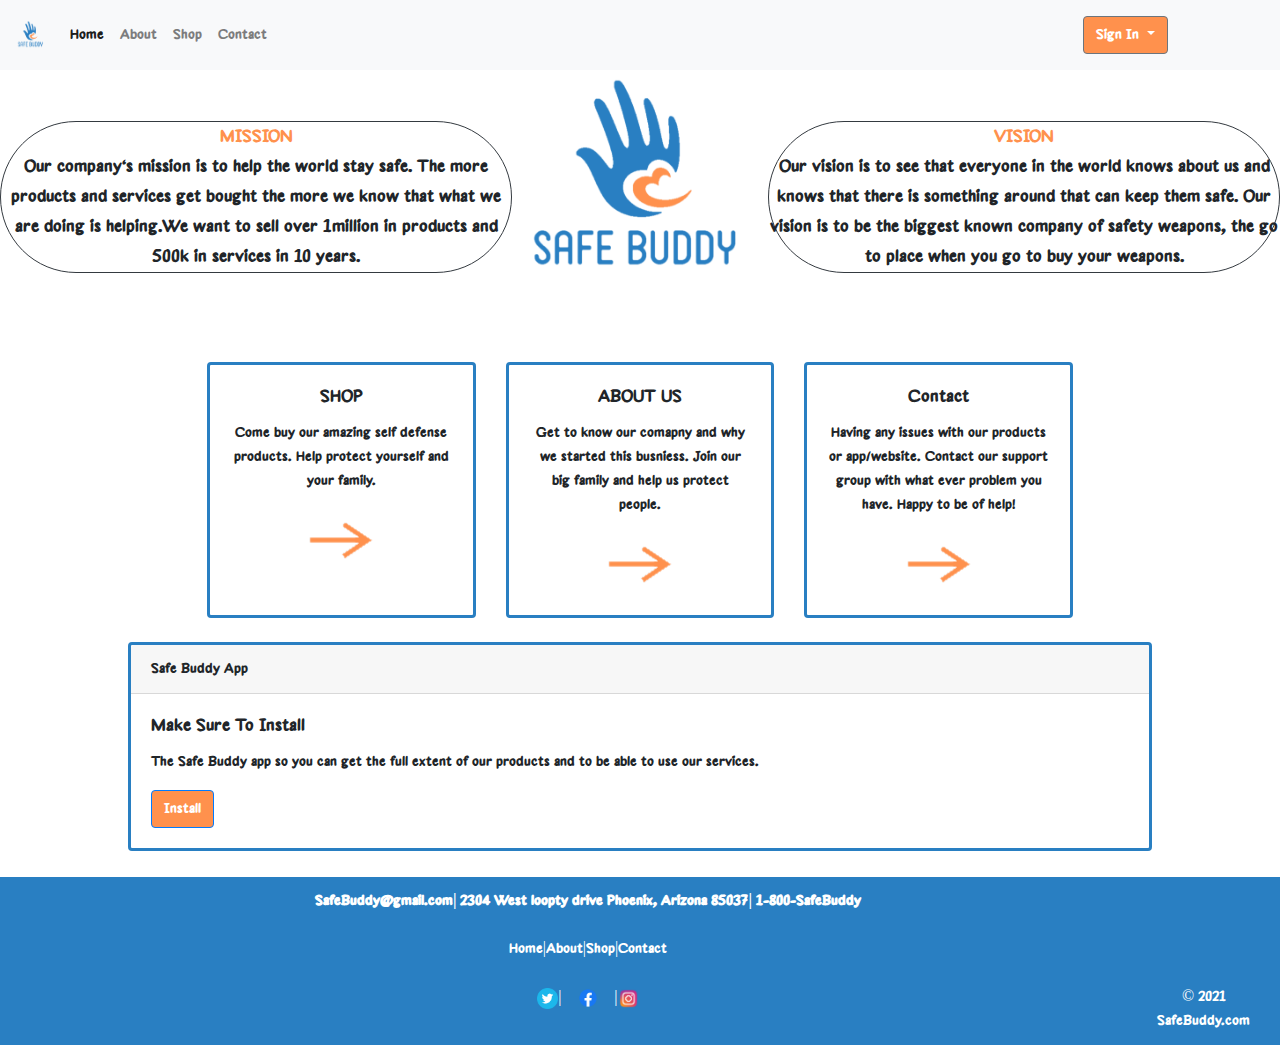
<file: index.html>
<!doctype html>
<html lang="en">
  <head>
    
    <meta charset="utf-8">
    <meta name="viewport" content="width=device-width, initial-scale=1, shrink-to-fit=no">
    <title>Safe Buddy- Home</title>
    <link rel="icon" type="images/png" href="images/SBLs.png" sizes="16x16 32x32">
    <link rel="stylesheet" href="https://stackpath.bootstrapcdn.com/bootstrap/4.5.2/css/bootstrap.min.css" integrity="sha384-JcKb8q3iqJ61gNV9KGb8thSsNjpSL0n8PARn9HuZOnIxN0hoP+VmmDGMN5t9UJ0Z" crossorigin="anonymous">
    <link rel="stylesheet" href="CSS/index.css">
  </head>
  <body>
    <!--NAVBAR-->
    <nav id="nav" class="navbar sticky-top navbar-expand-lg navbar-light bg-light">
      <a class="navbar-brand" href="#">
        <img src="images/1.png" width="30" height="30" alt="" loading="lazy">
      </a>
        <div class="collapse navbar-collapse" id="navbarText">
          <ul class="navbar-nav mr-auto">
            <li class="nav-item active">
              <a class="nav-link" href="index.html">Home <span class="sr-only">(current)</span></a>
            </li>
            <li class="nav-item">
              <a class="nav-link" href="about.html">About</a>
            </li>
            <li class="nav-item">
              <a class="nav-link" href="product.html">Shop</a>
            </li>
            <li class="nav-item">
              <a class="nav-link" href="contact.html">Contact</a>
            </li>
          </ul>
          <span class="navbar-text" style="margin-right:8%">
            <div class=" btn-group dropstart" >
              <button class="btn btn-secondary dropdown-toggle " type="button" id="dropdownMenu2" data-toggle="dropdown" aria-haspopup="true" aria-expanded="false">
                Sign In
              </button>
              <div class="dropdown-menu" style="margin-right:10%">
                <form class="px-4 py-3">
                  <div class="form-group">
                    <label for="exampleDropdownFormEmail1">Email address</label>
                    <input type="email" class="form-control" id="exampleDropdownFormEmail1" placeholder="email@example.com">
                  </div>
                  <div class="form-group">
                    <label for="exampleDropdownFormPassword1">Password</label>
                    <input type="password" class="form-control" id="exampleDropdownFormPassword1" placeholder="Password">
                  </div>
                  <div class="form-group">
                    <div class="form-check">
                      <input type="checkbox" class="form-check-input" id="dropdownCheck">
                      <label class="form-check-label" for="dropdownCheck">
                        Remember me
                      </label>
                    </div>
                  </div>
                  <button type="submit" class="btn btn-primary">Sign in</button>
                </form>
                <div class="dropdown-divider"></div>
                <a class="dropdown-item" href="#">New around here? Sign up</a>
                <a class="dropdown-item" href="#">Forgot password?</a>
              </div>
            </div>
          </span>
        </div>
    </nav>

<!--MISSION-->
    <p class="lead border border-dark text-center rounded-pill" id="mission" >
        <strong style="color:#ff914d">MISSION</strong><br>        Our company's mission is to help the world stay safe. The more products and services get bought the more we know that what we are doing is helping.We want to sell over 1million in products and 500k in services in 10 years.
    </p>
<!--VISION-->
    <p class="lead border border-dark text-center rounded-pill" id="vision" >
        <strong style="color:#ff914d">VISION</strong><br>       Our vision is to see that everyone in the world knows about us and knows that there is something around that can keep them safe. Our vision is to be the biggest known company of safety weapons, the go to place when you go to buy your weapons.
    </p>
<!--Logo--> 
    <div class="text-center">
        <img src="images/1.png" class="rounded" alt="Safe Buddy Logo" style="width:250px">
    </div>

    
   <br>
   <br>
   <br>
    
    

    <!--NAVIGATION ON HOME PAGE-->
    <div class="card-deck text-center" style="width:70%;margin-left:15%;">
      <div class="card">
        <!--<img src="images/4.png" class="card-img-top" alt="...">-->
        <div class="card-body">
          <h5 class="card-title">SHOP</h5>
          <p class="card-text">Come buy our amazing self defense products. Help protect yourself and your family.</p>
          <a href="product.html" class="airoh"><img src="images/airoh.png"></a>
        </div>
      </div>
      <div class="card">
        <!--<img src="images/5.png" class="card-img-top" alt="...">-->
        <div class="card-body">
          <h5 class="card-title">ABOUT US</h5>
          <p class="card-text">Get to know our comapny and why we started this busniess. Join our big family and help us protect people.</p>
          <a href="about.html" class="airoh"><img src="images/airoh.png"></a>
        </div>
      </div>
      <div class="card">
        <!--<img src="images/6.png" class="card-img-top" alt="...">-->
        <div class="card-body">
          <h5 class="card-title">Contact</h5>
          <p class="card-text">Having any issues with our products or app/website. Contact our support group with what ever problem you have. Happy to be of help!</p>
          <a href="contact.html" class="airoh"><img src="images/airoh.png"></a>
        </div>
      </div>
    </div>

    <br>
    <!--Ap-->
    <div class="card" style="width:80%;margin-left:10%">
        <div class="card-header">
          Safe Buddy App
        </div>
        <div class="card-body">
          <h5 class="card-title">Make Sure To Install</h5>
          <p class="card-text">The Safe Buddy app so you can get the full extent of our products and to be able to use our services.</p>
          <a href="#" class="btn btn-primary">Install</a>
        </div>
      </div>

    <!--FOOTER-->
    <table class="table table-borderless">
      <thead>
        <tr class="text-center">
          <th scope="col"></th>
          <th scope="col"></th>
          <th scope="col"><a href="mailto:#">SafeBuddy@gmail.com</a>&#124; <a href="#">2304 West loopty drive Phoenix, Arizona 85037</a>&#124; <a href="#">1-800-SafeBuddy</a></th>
          
          <th scope="col"></th>
        </tr>
      </thead>
      <tbody>
        <tr class="text-center">
          <td></td>
          <td></td>
          <td ><a href="index.html">Home</a>&#124;<a href="about.html">About</a>&#124;<a href="product.html">Shop</a>&#124;<a href="contact.html">Contact</a></td>
          <td></td>
          <!--<td></td>-->
          
        </tr>
        <tr class="text-center">
          <td></td>
          <td></td>
          <td><img src="images/twit.png" style="width:2%;">&#124;<img src="images/face.png"style="width:5%;">&#124;<img src="images/insta.png"style="width:2%;"></td>
          <td>&#169; 2021 SafeBuddy.com</td>
        </tr>
      </tbody>
    </table>

    <script src="JS/script.js"></script>
    <script src="https://code.jquery.com/jquery-3.5.1.slim.min.js" integrity="sha384-DfXdz2htPH0lsSSs5nCTpuj/zy4C+OGpamoFVy38MVBnE+IbbVYUew+OrCXaRkfj" crossorigin="anonymous"></script>
    <script src="https://cdn.jsdelivr.net/npm/popper.js@1.16.1/dist/umd/popper.min.js" integrity="sha384-9/reFTGAW83EW2RDu2S0VKaIzap3H66lZH81PoYlFhbGU+6BZp6G7niu735Sk7lN" crossorigin="anonymous"></script>
    <script src="https://stackpath.bootstrapcdn.com/bootstrap/4.5.2/js/bootstrap.min.js" integrity="sha384-B4gt1jrGC7Jh4AgTPSdUtOBvfO8shuf57BaghqFfPlYxofvL8/KUEfYiJOMMV+rV" crossorigin="anonymous"></script>
  </body>
</html>
</file>
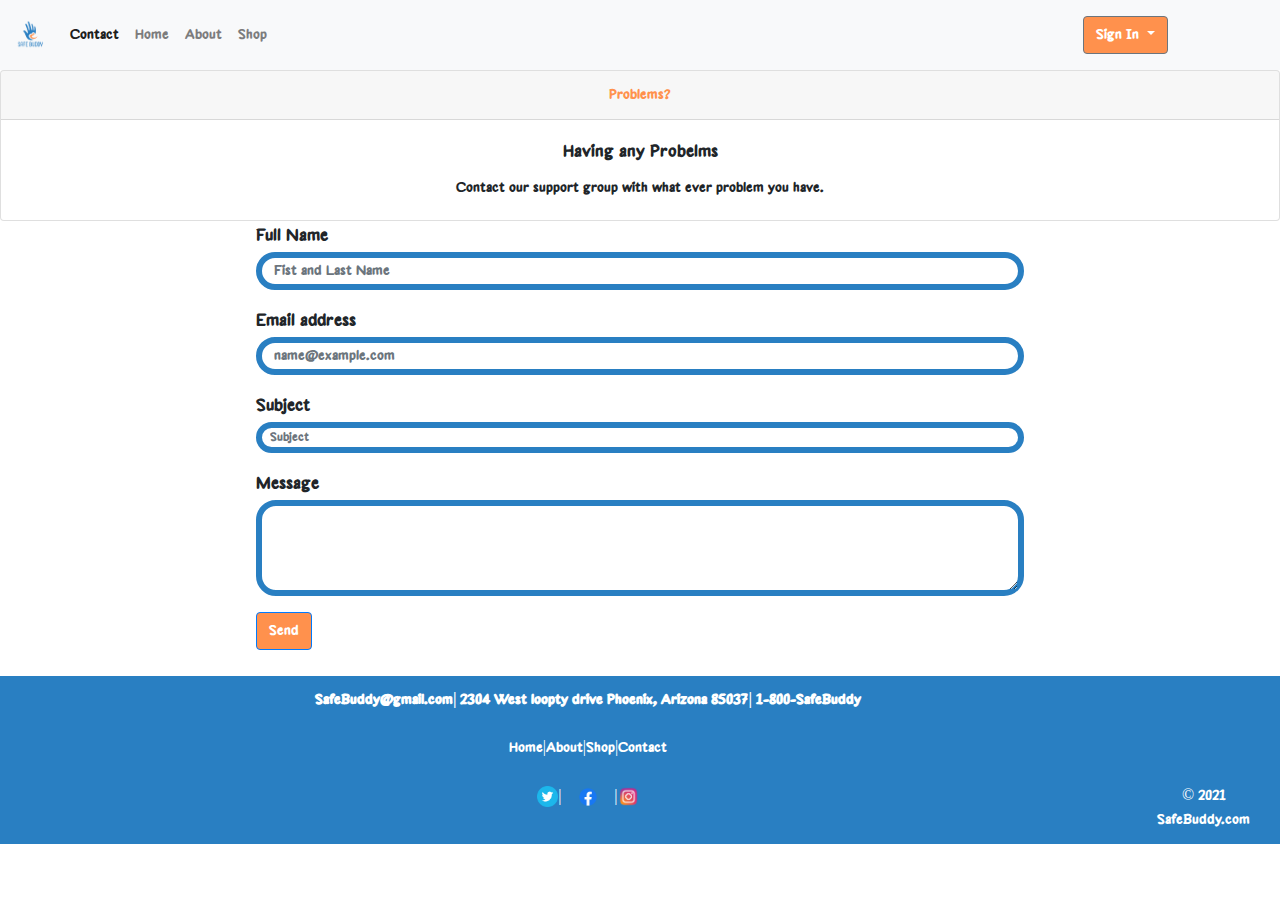
<file: contact.html>
<!doctype html>
<html lang="en">
  <head>
    
    <meta charset="utf-8">
    <meta name="viewport" content="width=device-width, initial-scale=1, shrink-to-fit=no">
    <title>Contact</title>
    <link rel="icon" type="images/png" href="images/SBLs.png" sizes="16x16 32x32">
    <link rel="stylesheet" href="https://stackpath.bootstrapcdn.com/bootstrap/4.5.2/css/bootstrap.min.css" integrity="sha384-JcKb8q3iqJ61gNV9KGb8thSsNjpSL0n8PARn9HuZOnIxN0hoP+VmmDGMN5t9UJ0Z" crossorigin="anonymous">
    <link rel="stylesheet" href="CSS/contact.css">
  </head>
  <body>
    <!--NAVBAR-->
    <nav class="navbar sticky-top navbar-expand-lg navbar-light bg-light">
      <a class="navbar-brand" href="#">
        <img src="images/1.png" width="30" height="30" alt="" loading="lazy">
      </a>
        <div class="collapse navbar-collapse" id="navbarText">
          <ul class="navbar-nav mr-auto">
            <li class="nav-item active">
              <a class="nav-link" href="contact.html">Contact <span class="sr-only">(current)</span></a>
            </li>
            <li class="nav-item">
              <a class="nav-link" href="index.html">Home</a>
            </li>
            <li class="nav-item">
                <a class="nav-link" href="about.html">About</a>
              </li>
            <li class="nav-item">
              <a class="nav-link" href="product.html">Shop</a>
            </li>
          </ul>
          <span class="navbar-text"style="margin-right:8%">
            <div class="dropdown" >
              <button class="btn btn-secondary dropdown-toggle dropleft" type="button" id="dropdownMenu2" data-toggle="dropdown" aria-haspopup="true" aria-expanded="false">
                Sign In
              </button>
              <div class="dropdown-menu dropleft">
                <form class="px-4 py-3">
                  <div class="form-group">
                    <label for="exampleDropdownFormEmail1">Email address</label>
                    <input type="email" class="form-control" id="exampleDropdownFormEmail1" placeholder="email@example.com">
                  </div>
                  <div class="form-group">
                    <label for="exampleDropdownFormPassword1">Password</label>
                    <input type="password" class="form-control" id="exampleDropdownFormPassword1" placeholder="Password">
                  </div>
                  <div class="form-group">
                    <div class="form-check">
                      <input type="checkbox" class="form-check-input" id="dropdownCheck">
                      <label class="form-check-label" for="dropdownCheck">
                        Remember me
                      </label>
                    </div>
                  </div>
                  <button type="submit" class="btn btn-primary">Sign in</button>
                </form>
                <div class="dropdown-divider"></div>
                <a class="dropdown-item" href="#">New around here? Sign up</a>
                <a class="dropdown-item" href="#">Forgot password?</a>
              </div>
            </div>
          </span>
        </div>
    </nav>
    <!--Content-->
    <div class="card text-center">
        <div class="card-header">
          Problems?
        </div>
        <div class="card-body">
          <h5 class="card-title">Having any Probelms</h5>
          <p class="card-text"> Contact our support group with what ever problem you have.</p>
        </div>
      </div>
    <!--CONTACTS-->
    <form class=" idwbh">
      <div class="form-group yui">
        <label class="tite" for="formGroupExampleInput">Full Name</label>
        <input type="text" class="form-control" id="formGroupExampleInput" placeholder="Fist and Last Name">
      </div>
      <div class="form-group yui">
        <label class="tite" for="exampleFormControlInput1">Email address</label>
        <input type="email" class="form-control" id="exampleFormControlInput1" placeholder="name@example.com">
      </div>
      <div class="form-group yui">
        <label class="tite" for="formGroupExampleInput">Subject</label>
        <input type="text" class="form-control form-control-sm" id="formGroupExampleInput" placeholder="Subject">
      </div>
      <div class="form-group yui">
        <label class="tite" for="exampleFormControlTextarea1">Message</label>
        <textarea class="form-control" id="exampleFormControlTextarea1" rows="3"></textarea>
      </div>
      <button type="submit" class="btn btn-primary">Send</button>
    </form>

<!--FOOTER-->
<table class="table table-borderless">
  <thead>
    <tr class="text-center">
      <th scope="col"></th>
      <th scope="col"></th>
      <th scope="col"><a href="mailto:#">SafeBuddy@gmail.com</a>&#124; <a href="#">2304 West loopty drive Phoenix, Arizona 85037</a>&#124; <a href="#">1-800-SafeBuddy</a></th>
      
      <th scope="col"></th>
    </tr>
  </thead>
  <tbody>
    <tr class="text-center">
      <td></td>
      <td></td>
      <td ><a href="index.html">Home</a>&#124;<a href="about.html">About</a>&#124;<a href="product.html">Shop</a>&#124;<a href="contact.html">Contact</a></td>
      <td></td>
      <!--<td></td>-->
      
    </tr>
    <tr class="text-center">
      <td></td>
      <td></td>
      <td><img src="images/twit.png" style="width:2%;">&#124;<img src="images/face.png"style="width:5%;">&#124;<img src="images/insta.png"style="width:2%;"></td>
      <td>&#169; 2021 SafeBuddy.com</td>
    </tr>
  </tbody>
</table>

    <script src="https://code.jquery.com/jquery-3.5.1.slim.min.js" integrity="sha384-DfXdz2htPH0lsSSs5nCTpuj/zy4C+OGpamoFVy38MVBnE+IbbVYUew+OrCXaRkfj" crossorigin="anonymous"></script>
    <script src="https://cdn.jsdelivr.net/npm/popper.js@1.16.1/dist/umd/popper.min.js" integrity="sha384-9/reFTGAW83EW2RDu2S0VKaIzap3H66lZH81PoYlFhbGU+6BZp6G7niu735Sk7lN" crossorigin="anonymous"></script>
    <script src="https://stackpath.bootstrapcdn.com/bootstrap/4.5.2/js/bootstrap.min.js" integrity="sha384-B4gt1jrGC7Jh4AgTPSdUtOBvfO8shuf57BaghqFfPlYxofvL8/KUEfYiJOMMV+rV" crossorigin="anonymous"></script>
  </body>
</html>
</file>
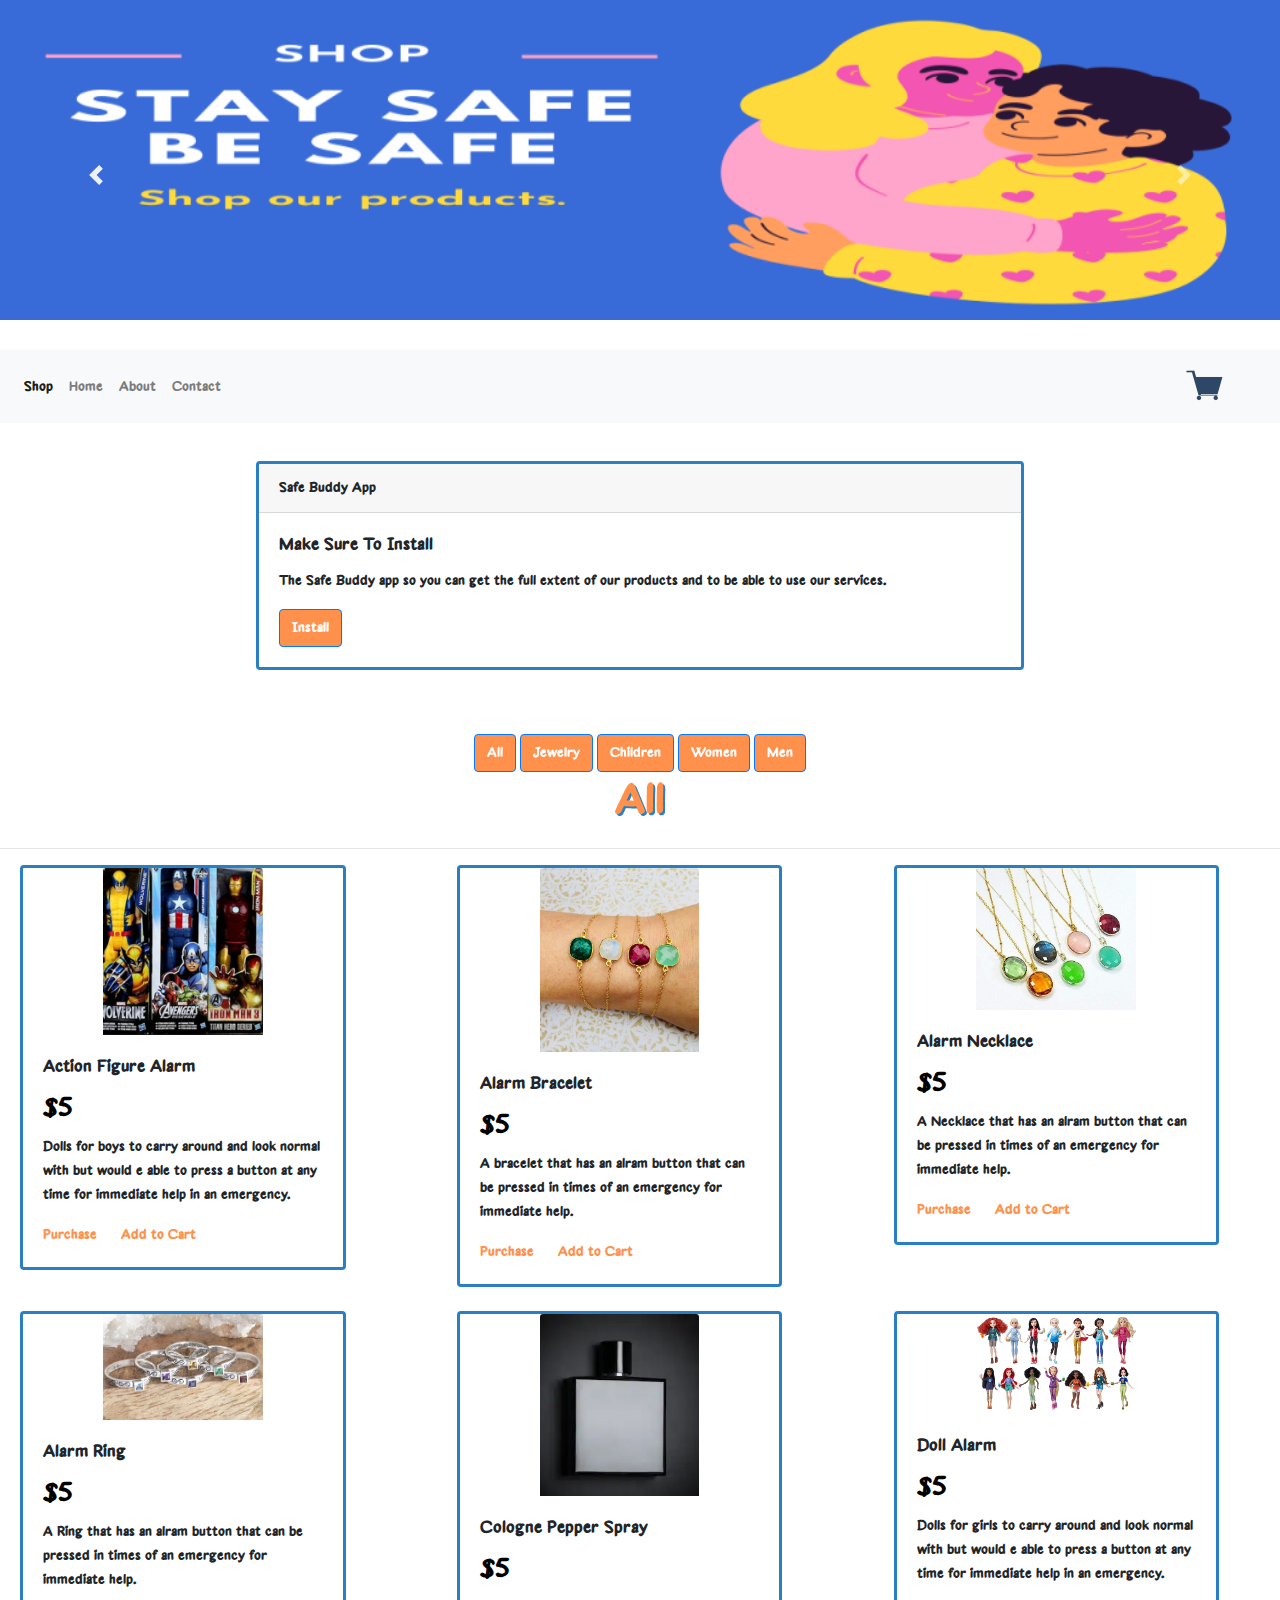
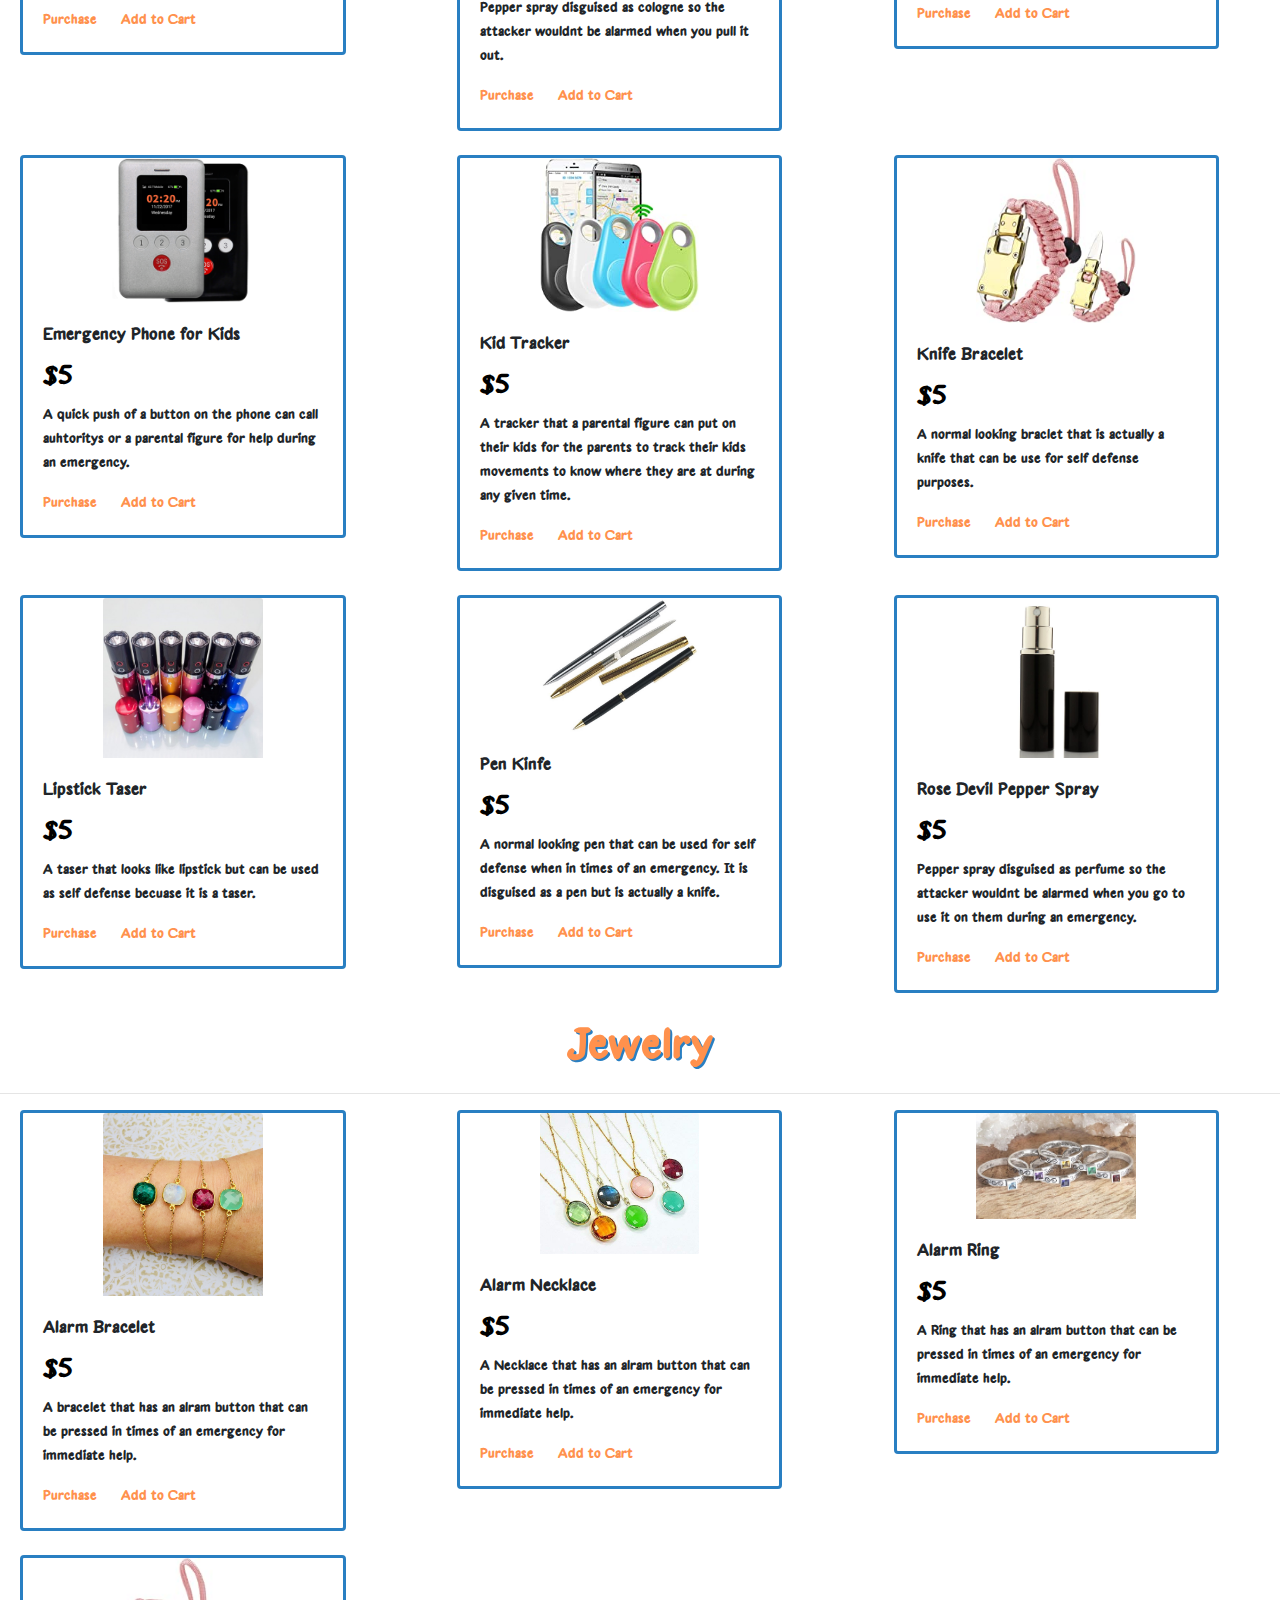
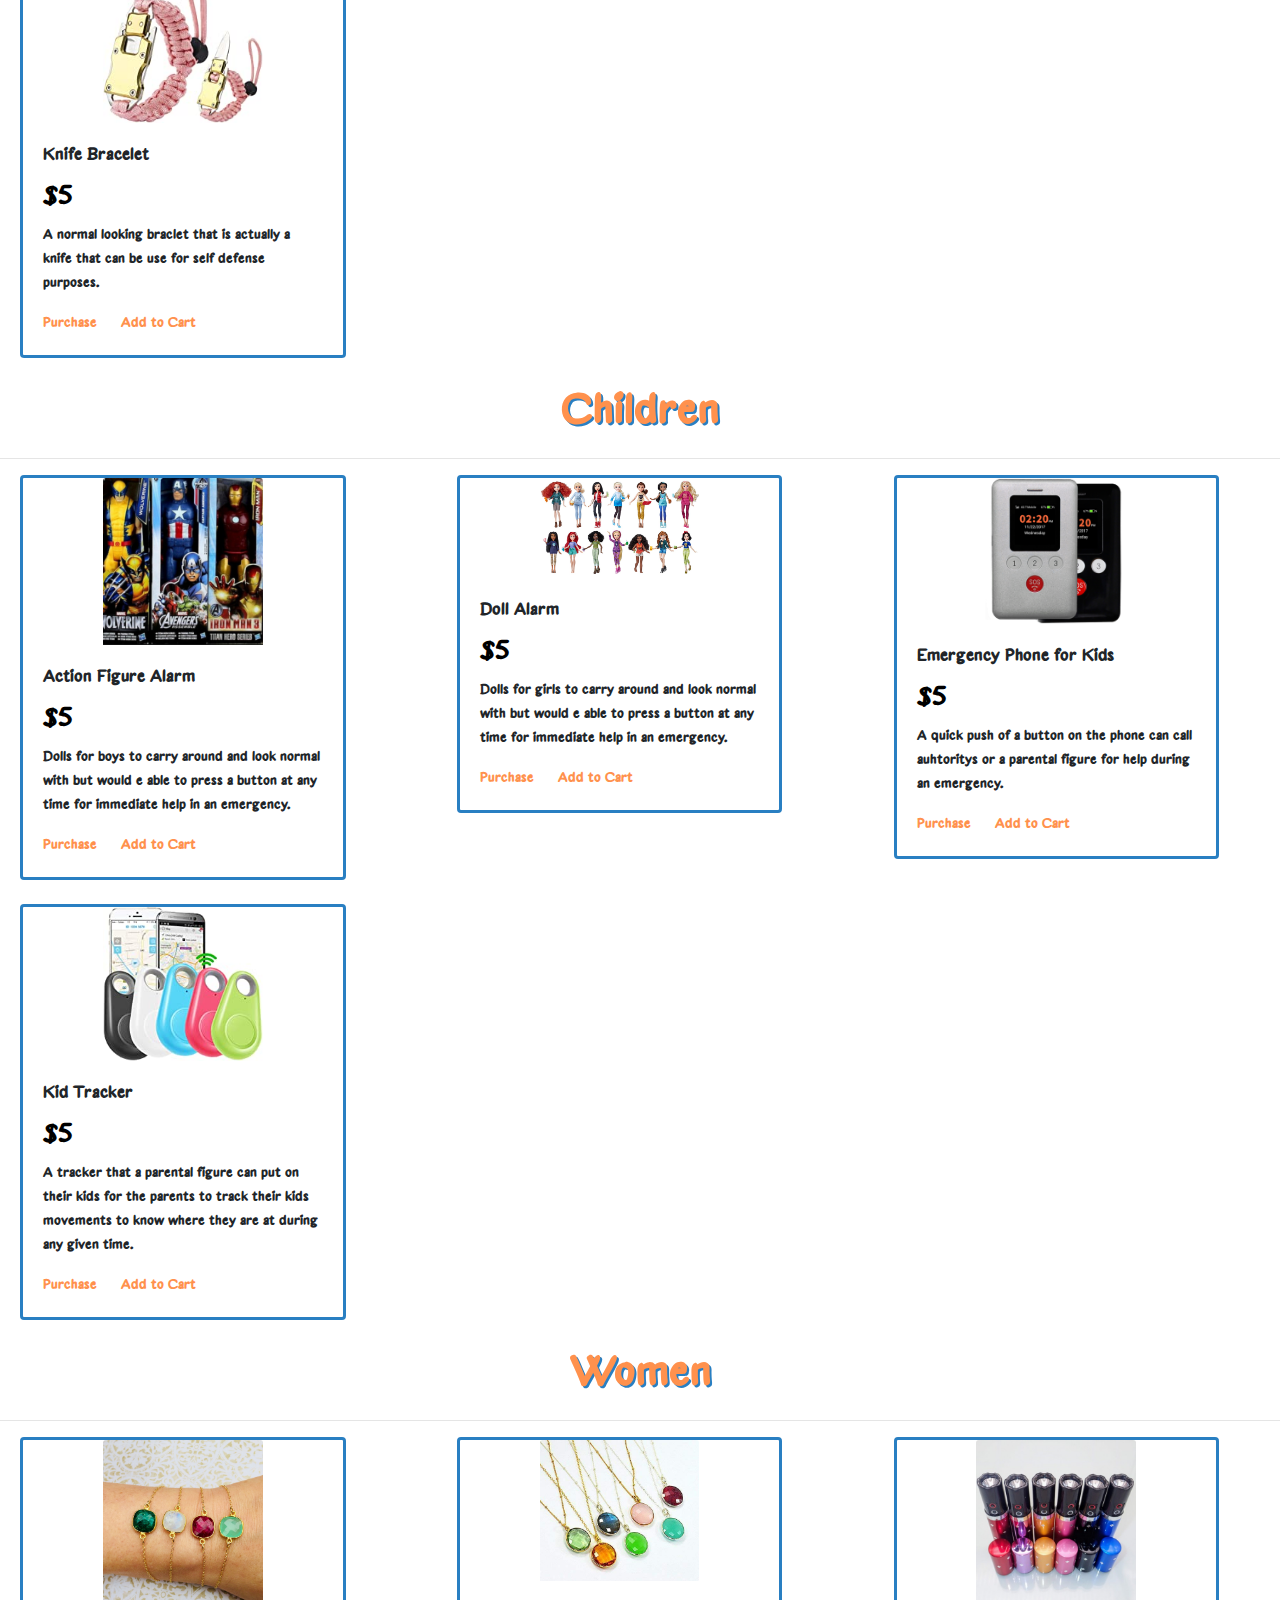
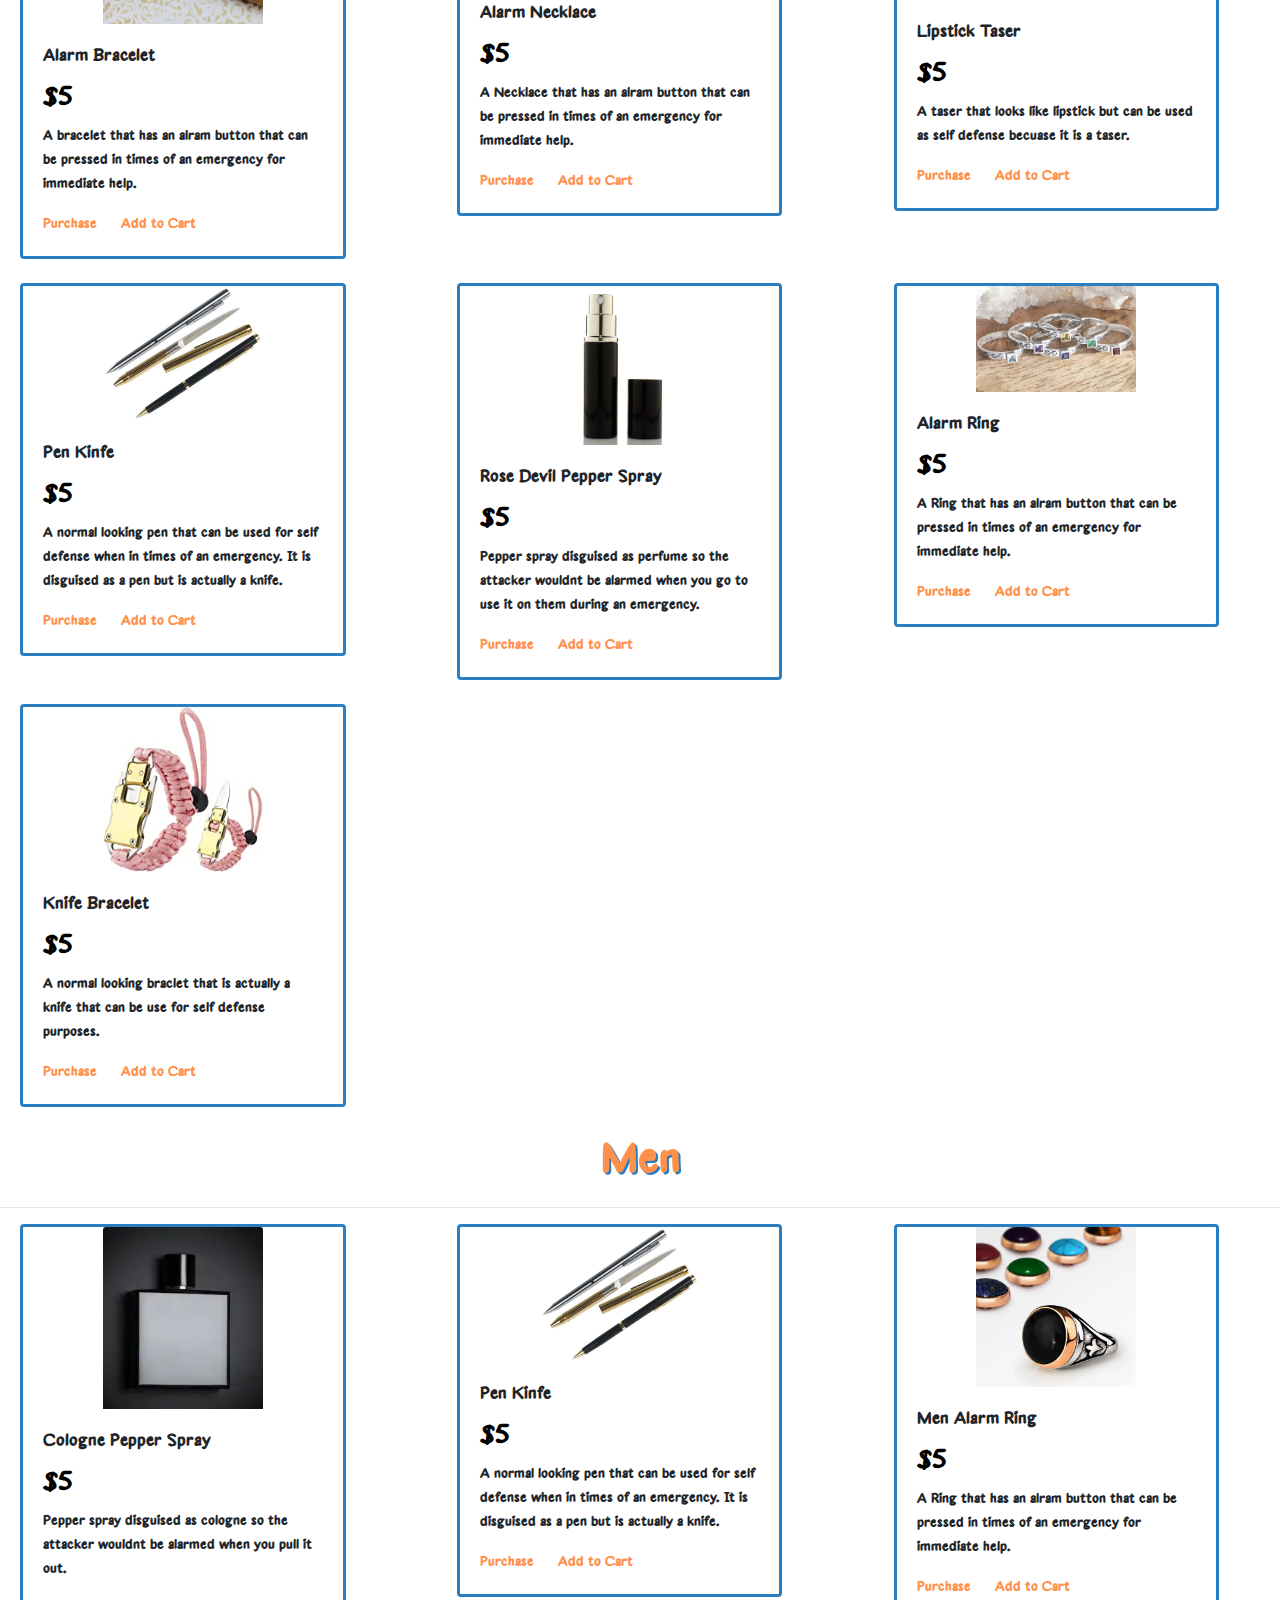
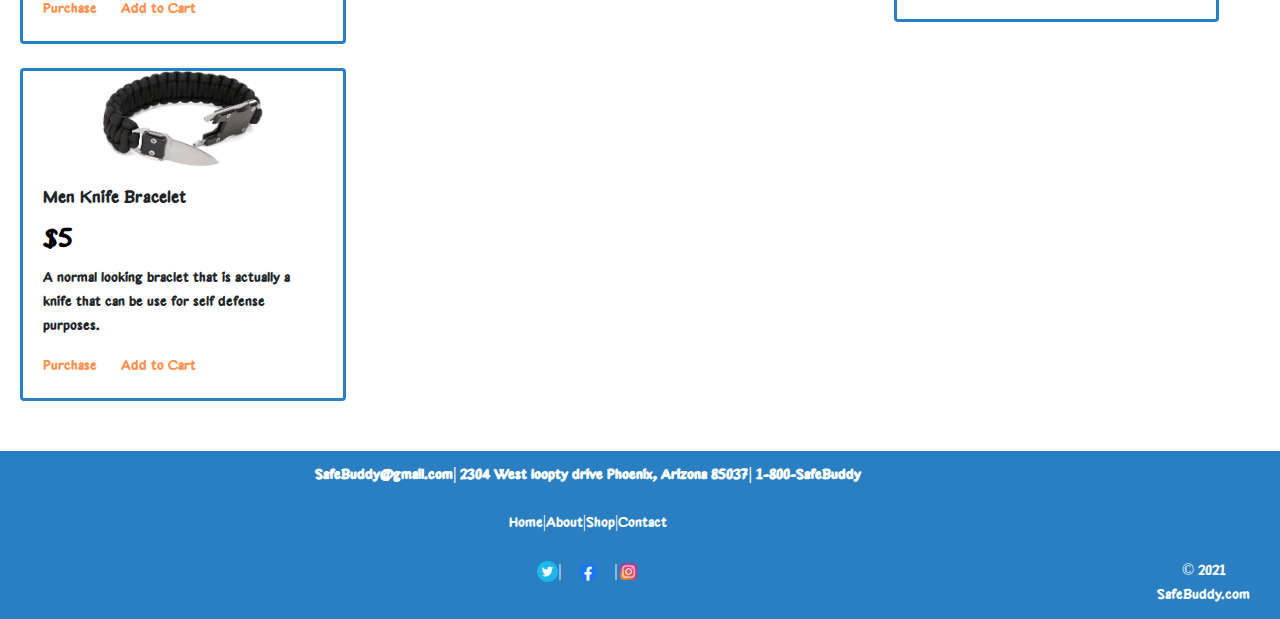
<file: product.html>
<!doctype html>
<html lang="en">
  <head>
    
    <meta charset="utf-8">
    <meta name="viewport" content="width=device-width, initial-scale=1, shrink-to-fit=no">
    <title>Shop</title>
    <link rel="icon" type="images/png" href="images/SBLs.png" sizes="16x16 32x32">
    <link rel="stylesheet" href="https://stackpath.bootstrapcdn.com/bootstrap/4.5.2/css/bootstrap.min.css" integrity="sha384-JcKb8q3iqJ61gNV9KGb8thSsNjpSL0n8PARn9HuZOnIxN0hoP+VmmDGMN5t9UJ0Z" crossorigin="anonymous">
    <link rel="stylesheet" href="CSS/cart.css">
  </head>
  <body>
    <!--Header-->
    <div id="carouselExampleIndicators" class="carousel slide" data-ride="carousel">
      <ol class="carousel-indicators">
        <li data-target="#carouselExampleIndicators" data-slide-to="0" class="active"></li>
        <li data-target="#carouselExampleIndicators" data-slide-to="1"></li>
        <li data-target="#carouselExampleIndicators" data-slide-to="2"></li>
      </ol>
      <div class="carousel-inner">
        <div class="carousel-item active">
          <img src="images/STAY SAFE.png" class="d-block w-100" alt="Stay Safe banner">
        </div>
        <div class="carousel-item">
          <img src="images/Untitled design.png" class="d-block w-100" alt="...">
        </div>
        <div class="carousel-item">
          <img src="images/Safe buddy.png" class="d-block w-100" alt="...">
        </div>
      </div>
      <a class="carousel-control-prev" href="#carouselExampleIndicators" role="button" data-slide="prev">
        <span class="carousel-control-prev-icon" aria-hidden="true"></span>
        <span class="sr-only">Previous</span>
      </a>
      <a class="carousel-control-next" href="#carouselExampleIndicators" role="button" data-slide="next">
        <span class="carousel-control-next-icon" aria-hidden="true"></span>
        <span class="sr-only">Next</span>
      </a>
    </div>
    <!--NAVBAR-->
    <nav class="navbar sticky-top navbar-expand-lg navbar-light bg-light">
        
        <div class="collapse navbar-collapse" id="navbarText">
          <ul class="navbar-nav mr-auto">
            <li class="nav-item active">
              <a class="nav-link" href="product.html">Shop<span class="sr-only">(current)</span></a>
            </li>
            <li class="nav-item">
              <a class="nav-link" href="index.html">Home</a>
            </li>
            <li class="nav-item">
                <a class="nav-link" href="about.html">About</a>
              </li>
            <li class="nav-item">
              <a class="nav-link" href="contact.html">Contact</a>
            </li>
          </ul>
          <span class="navbar-text">
            <button class="text-center carB" id="carB"><img src="images/cart.png" style="width:50%; height:50%"></button>
          </span>
        </div>
    </nav>
    <!--CART-->
    
    <div class="cartBod" id="cartBod">
        <button id="ex"><img src="images/out.png" style="width:50px;float:right;z-index:50;"></button>
    <br>
    <br>
        <table id="cardBod">
            <thead>
                <tr>
                    <th>Image</th>
                    <th>Name</th>
                    <th>Price</th>
                    <th></th>
                </tr>
            </thead>
            <tbody></tbody>
        </table>
    </div>

    <!--CARD PURCHASE FORM-->
    <div class="purchBod" id="purchBod">
      <form class="row g-3">
        <div class="col-md-6">
          <label for="inputEmail4" class="form-label">Full Name</label>
          <input type="email" class="form-control" id="inputEmail4"placeholder="First and Last">
        </div>
        <div class="col-md-6">
          <label for="inputPassword4" class="form-label">Email</label>
          <input type="password" class="form-control" id="inputPassword4" placeholder="email@example.com">
        </div>
        <div class="col-12">
          <label for="inputAddress" class="form-label">Address</label>
          <input type="text" class="form-control" id="inputAddress" placeholder="1234 Main St">
        </div>
        <div class="col-12">
          <label for="inputAddress2" class="form-label">Address 2</label>
          <input type="text" class="form-control" id="inputAddress2" placeholder="Apartment, studio, or floor">
        </div>
        <div class="col-md-6">
          <label for="inputCity" class="form-label">City</label>
          <input type="text" class="form-control" id="inputCity">
        </div>
        <div class="col-md-4">
          <label for="inputState" class="form-label">State</label>
          <input type="text" class="form-control" id="inputState">
        </div>
        <div class="col-md-2">
          <label for="inputZip" class="form-label">Zip</label>
          <input type="text" class="form-control" id="inputZip">
        </div>
        <div class="col-12">
        </div>
        <div class="col-12">
          <label for="inputAddress2" class="form-label">Card Number</label>
          <input type="text" class="form-control" id="inputAddress2">
        </div>
        <div class="col-md-6">
          <label for="inputCity" class="form-label">Expiration Date</label>
          <input type="text" class="form-control" id="inputCity">
        </div>
        <div class="col-md-4">
          <label for="inputState" class="form-label">Security Code</label>
          <input type="text" class="form-control" id="inputState">
        </div>
       
        <div class="col-12">
        </div>
        <div class="col-12">
          <button type="submit" class="btn btn-primary text-center" id="exout">Purchase</button>
          <button type="submit" class="btn btn-primary text-center" id="exout2">Cancel</button>
        </div>
      </form>
  </div>
    <!--Ap-->
    <div class="card" style="width:60%;margin:3% 0% 5% 20%">
        <div class="card-header">
          Safe Buddy App
        </div>
        <div class="card-body">
          <h5 class="card-title">Make Sure To Install</h5>
          <p class="card-text">The Safe Buddy app so you can get the full extent of our products and to be able to use our services.</p>
          <a href="#" class="btn btn-primary">Install</a>
        </div>
      </div>
    <!--Content-->
    <div class="d-grid gap-4 d-md-block text-center sticky-top">
      <a href="#all" class="bm"><button class="btn btn-primary" type="button">All</button></a>
      <a href="#jewe" class="bm"><button class="btn btn-primary" type="button">Jewelry</button></a>
      <a href="#kid" class="bm"><button class="btn btn-primary" type="button">Children</button></a>
      <a href="#wom" class="bm"><button class="btn btn-primary" type="button">Women</button></a>
      <a href="#men" class="bm"><button class="btn btn-primary" type="button">Men</button></a>
    </div>

    <!--All===========================================================================================================================
    ================================================================================================================================-->
    <div id="prodList" class="prodlist">
    <h3 id="all" class="text-center">All</h3>
    <hr>
    <div class="row row-cols-1 row-cols-md-3"  >
        <div class="col mb-4">
          <div class="card">
            <img src="images/aaf.jpg" class="card-img-top" alt="Action Figure Alarms" >
            <div class="card-body">
              <h5 class="card-title">Action Figure Alarm</h5>
              <h3 class="price">$5</h3>
              <p class="card-text">Dolls for boys to carry around and look normal with but would e able to press a button at any time for immediate help in an emergency.</p>
              <a href="#" class="card-link purchB" id="purchB">Purchase</a>
              <a href="#" class="card-link add-to-cart hid" data-id="1">Add to Cart</a>
            </div>
          </div>
        </div>

        <div class="col mb-4">
            <div class="card">
              <img src="images/ab.jpg" class="card-img-top" alt="...">
              <div class="card-body">
                <h5 class="card-title">Alarm Bracelet</h5><h3 class="price">$5</h3>
                <p class="card-text">A bracelet that has an alram button that can be pressed in times of an emergency for immediate help.</p>
                <a href="#" class="card-link purchB" id="purchB">Purchase</a>
                <a href="#" class="card-link add-to-cart hid" data-id="2">Add to Cart</a>
              </div>
            </div>
          </div>


        <div class="col mb-4">
            <div class="card">
              <img src="images/an.jpg" class="card-img-top" alt="...">
              <div class="card-body">
                <h5 class="card-title">Alarm Necklace</h5><h3 class="price">$5</h3>
                <p class="card-text">A Necklace that has an alram button that can be pressed in times of an emergency for immediate help.</p>
                <a href="#" class="card-link purchB" id="purchB">Purchase</a>
                <a href="#" class="card-link add-to-cart hid" data-id="3">Add to Cart</a>
              </div>
            </div>
          </div>

        <div class="col mb-4">
            <div class="card">
              <img src="images/ar.jpg" class="card-img-top" alt="...">
              <div class="card-body">
                <h5 class="card-title">Alarm Ring</h5><h3 class="price">$5</h3>
                <p class="card-text">A Ring that has an alram button that can be pressed in times of an emergency for immediate help.</p>
                <a href="#" class="card-link purchB" id="purchB">Purchase</a>
                <a href="#" class="card-link add-to-cart hid" data-id="4">Add to Cart</a>
              </div>
            </div>
          </div>
          
          <div class="col mb-4">
            <div class="card">
              <img src="images/cps.jpg" class="card-img-top" alt="...">
              <div class="card-body">
                <h5 class="card-title">Cologne Pepper Spray</h5><h3 class="price">$5</h3>
                <p class="card-text">Pepper spray disguised as cologne so the attacker wouldnt be alarmed when you pull it out.</p>
                <a href="#" class="card-link purchB" id="purchB">Purchase</a>
                <a href="#" class="card-link add-to-cart hid" data-id="5">Add to Cart</a>
              </div>
            </div>
          </div>

          <div class="col mb-4">
            <div class="card">
              <img src="images/da.jpg" class="card-img-top" alt="...">
              <div class="card-body">
                <h5 class="card-title">Doll Alarm</h5><h3 class="price">$5</h3>
                <p class="card-text">Dolls for girls to carry around and look normal with but would e able to press a button at any time for immediate help in an emergency.</p>
                <a href="#" class="card-link purchB" id="purchB">Purchase</a>
                <a href="#" class="card-link add-to-cart hid" data-id="6">Add to Cart</a>
              </div>
            </div>
          </div>

          <div class="col mb-4">
            <div class="card">
              <img src="images/epfk.png" class="card-img-top" alt="...">
              <div class="card-body">
                <h5 class="card-title">Emergency Phone for Kids</h5><h3 class="price">$5</h3>
                <p class="card-text">A quick push of a button on the phone can call auhtoritys or a parental figure for help  during an emergency.</p>
                <a href="#" class="card-link purchB" id="purchB">Purchase</a>
                <a href="#" class="card-link add-to-cart hid" data-id="7">Add to Cart</a>
              </div>
            </div>
          </div>

          <div class="col mb-4">
            <div class="card">
              <img src="images/kt.jpg" class="card-img-top" alt="...">
              <div class="card-body">
                <h5 class="card-title">Kid Tracker</h5><h3 class="price">$5</h3>
                <p class="card-text">A tracker that a parental figure can put on their kids for the parents to track their kids movements to know where they are at during any given time.</p>
                <a href="#" class="card-link purchB" id="purchB">Purchase</a>
                <a href="#" class="card-link add-to-cart hid" data-id="8">Add to Cart</a>
              </div>
            </div>
          </div>

          <div class="col mb-4">
            <div class="card">
              <img src="images/wkb.jpg" class="card-img-top" alt="...">
              <div class="card-body">
                <h5 class="card-title">Knife Bracelet</h5><h3 class="price">$5</h3>
                <p class="card-text">A normal looking braclet that is actually a knife that can be use for self defense purposes.</p>
                <a href="#" class="card-link purchB" id="purchB">Purchase</a>
                <a href="#" class="card-link add-to-cart hid" data-id="9">Add to Cart</a>
              </div>
            </div>
          </div>

          <div class="col mb-4">
            <div class="card">
              <img src="images/lt.jpg" class="card-img-top" alt="...">
              <div class="card-body">
                <h5 class="card-title">Lipstick Taser</h5><h3 class="price">$5</h3>
                <p class="card-text">A taser that looks like lipstick but can be used as self defense becuase it is a taser.</p>
                <a href="#" class="card-link purchB" id="purchB">Purchase</a>
                <a href="#" class="card-link add-to-cart hid" data-id="10">Add to Cart</a>
              </div>
            </div>
          </div>

          <div class="col mb-4">
            <div class="card">
              <img src="images/pk.jpg" class="card-img-top" alt="...">
              <div class="card-body">
                <h5 class="card-title">Pen Kinfe</h5><h3 class="price">$5</h3>
                <p class="card-text">A normal looking pen that can be used for self defense when in times of an emergency. It is disguised as a pen but is actually a knife.</p>
                <a href="#" class="card-link purchB" id="purchB">Purchase</a>
                <a href="#" class="card-link add-to-cart hid" data-id="11">Add to Cart</a>
              </div>
            </div>
          </div>
          
          <div class="col mb-4">
            <div class="card">
              <img src="images/pps.jpg" class="card-img-top" alt="...">
              <div class="card-body">
                <h5 class="card-title">Rose Devil Pepper Spray</h5><h3 class="price">$5</h3>
                <p class="card-text">Pepper spray disguised as perfume so the attacker wouldnt be alarmed when you go to use it on them during an emergency.</p>
                <a href="#" class="card-link purchB" id="purchB">Purchase</a>
                <a href="#" class="card-link add-to-cart hid" data-id="12">Add to Cart</a>
              </div>
            </div>
          </div>
        
        
      </div>
      <!--JEWELRY===========================================================================================================================
    ================================================================================================================================-->
    <h3 id="jewe" class="text-center">Jewelry</h3>
    <hr>
    <div class="row row-cols-1 row-cols-md-3">
      <div class="col mb-4">
        <div class="card">
          <img src="images/ab.jpg" class="card-img-top" alt="...">
          <div class="card-body">
            <h5 class="card-title">Alarm Bracelet</h5><h3 class="price">$5</h3>
            <p class="card-text">A bracelet that has an alram button that can be pressed in times of an emergency for immediate help.</p>
            <a href="#" class="card-link purchB" id="purchB">Purchase</a>
            <a href="#" class="card-link add-to-cart hid" data-id="13">Add to Cart</a>
          </div>
        </div>
      </div>

      <div class="col mb-4">
        <div class="card">
          <img src="images/an.jpg" class="card-img-top" alt="...">
          <div class="card-body">
            <h5 class="card-title">Alarm Necklace</h5><h3 class="price">$5</h3>
            <p class="card-text">A Necklace that has an alram button that can be pressed in times of an emergency for immediate help.</p>
            <a href="#" class="card-link purchB" id="purchB">Purchase</a>
            <a href="#" class="card-link add-to-cart hid" data-id="14">Add to Cart</a>
          </div>
        </div>
      </div>

      <div class="col mb-4">
        <div class="card">
          <img src="images/ar.jpg" class="card-img-top" alt="...">
          <div class="card-body">
            <h5 class="card-title">Alarm Ring</h5><h3 class="price">$5</h3>
            <p class="card-text">A Ring that has an alram button that can be pressed in times of an emergency for immediate help.</p>
            <a href="#" class="card-link purchB" id="purchB">Purchase</a>
            <a href="#" class="card-link add-to-cart hid" data-id="15">Add to Cart</a>
          </div>
        </div>
      </div>

          

      <div class="col mb-4">
        <div class="card">
          <img src="images/wkb.jpg" class="card-img-top" alt="...">
          <div class="card-body">
            <h5 class="card-title">Knife Bracelet</h5><h3 class="price">$5</h3>
            <p class="card-text">A normal looking braclet that is actually a knife that can be use for self defense purposes.</p>
            <a href="#" class="card-link purchB" id="purchB">Purchase</a>
            <a href="#" class="card-link add-to-cart hid" data-id="16">Add to Cart</a>
          </div>
        </div>
      </div>

          
        
    </div>
    <!--CHILDREN===========================================================================================================================
    ================================================================================================================================-->
    <h3 id="kid" class="text-center">Children</h3>
    <hr>
    <div class="row row-cols-1 row-cols-md-3">
      <div class="col mb-4">
        <div class="card">
          <img src="images/aaf.jpg" class="card-img-top" alt="Action Figure Alarms" >
          <div class="card-body">
            <h5 class="card-title">Action Figure Alarm</h5>
            <h3 class="price">$5</h3>
            <p class="card-text">Dolls for boys to carry around and look normal with but would e able to press a button at any time for immediate help in an emergency.</p>
            <a href="#" class="card-link purchB" id="purchB">Purchase</a>
            <a href="#" class="card-link add-to-cart hid" data-id="17">Add to Cart</a>
          </div>
        </div>
      </div>

      <div class="col mb-4">
        <div class="card">
          <img src="images/da.jpg" class="card-img-top" alt="...">
          <div class="card-body">
            <h5 class="card-title">Doll Alarm</h5><h3 class="price">$5</h3>
            <p class="card-text">Dolls for girls to carry around and look normal with but would e able to press a button at any time for immediate help in an emergency.</p>
            <a href="#" class="card-link purchB" id="purchB">Purchase</a>
            <a href="#" class="card-link add-to-cart hid" data-id="18">Add to Cart</a>
          </div>
        </div>
      </div>

      <div class="col mb-4">
        <div class="card">
          <img src="images/epfk.png" class="card-img-top" alt="...">
          <div class="card-body">
            <h5 class="card-title">Emergency Phone for Kids</h5><h3 class="price">$5</h3>
            <p class="card-text">A quick push of a button on the phone can call auhtoritys or a parental figure for help  during an emergency.</p>
            <a href="#" class="card-link purchB" id="purchB">Purchase</a>
            <a href="#" class="card-link add-to-cart hid" data-id="19">Add to Cart</a>
          </div>
        </div>
      </div>

      <div class="col mb-4">
        <div class="card">
          <img src="images/kt.jpg" class="card-img-top" alt="...">
          <div class="card-body">
            <h5 class="card-title">Kid Tracker</h5><h3 class="price">$5</h3>
            <p class="card-text">A tracker that a parental figure can put on their kids for the parents to track their kids movements to know where they are at during any given time.</p>
            <a href="#" class="card-link purchB" id="purchB">Purchase</a>
            <a href="#" class="card-link add-to-cart hid" data-id="20">Add to Cart</a>
          </div>
        </div>
      </div>
        
      </div>
      <!--WOMEN===========================================================================================================================
    ================================================================================================================================-->
    <h3 id="wom" class="text-center">Women</h3>
    <hr>
    <div class="row row-cols-1 row-cols-md-3">
      <div class="col mb-4">
        <div class="card">
          <img src="images/ab.jpg" class="card-img-top" alt="...">
          <div class="card-body">
            <h5 class="card-title">Alarm Bracelet</h5><h3 class="price">$5</h3>
            <p class="card-text">A bracelet that has an alram button that can be pressed in times of an emergency for immediate help.</p>
            <a href="#" class="card-link purchB" id="purchB">Purchase</a>
            <a href="#" class="card-link add-to-cart hid" data-id="21">Add to Cart</a>
          </div>
        </div>
      </div>

      <div class="col mb-4">
        <div class="card">
          <img src="images/an.jpg" class="card-img-top" alt="...">
          <div class="card-body">
            <h5 class="card-title">Alarm Necklace</h5><h3 class="price">$5</h3>
            <p class="card-text">A Necklace that has an alram button that can be pressed in times of an emergency for immediate help.</p>
            <a href="#" class="card-link purchB" id="purchB">Purchase</a>
            <a href="#" class="card-link add-to-cart hid" data-id="22">Add to Cart</a>
          </div>
        </div>
      </div>

      <div class="col mb-4">
        <div class="card">
          <img src="images/lt.jpg" class="card-img-top" alt="...">
          <div class="card-body">
            <h5 class="card-title">Lipstick Taser</h5><h3 class="price">$5</h3>
            <p class="card-text">A taser that looks like lipstick but can be used as self defense becuase it is a taser.</p>
            <a href="#" class="card-link purchB" id="purchB">Purchase</a>
            <a href="#" class="card-link add-to-cart hid" data-id="23">Add to Cart</a>
          </div>
        </div>
      </div>

      <div class="col mb-4">
        <div class="card">
          <img src="images/pk.jpg" class="card-img-top" alt="...">
          <div class="card-body">
            <h5 class="card-title">Pen Kinfe</h5><h3 class="price">$5</h3>
            <p class="card-text">A normal looking pen that can be used for self defense when in times of an emergency. It is disguised as a pen but is actually a knife.</p>
            <a href="#" class="card-link purchB" id="purchB">Purchase</a>
            <a href="#" class="card-link add-to-cart hid" data-id="24">Add to Cart</a>
          </div>
        </div>
      </div>

      <div class="col mb-4">
        <div class="card">
          <img src="images/pps.jpg" class="card-img-top" alt="...">
          <div class="card-body">
            <h5 class="card-title">Rose Devil Pepper Spray</h5><h3 class="price">$5</h3>
            <p class="card-text">Pepper spray disguised as perfume so the attacker wouldnt be alarmed when you go to use it on them during an emergency.</p>
            <a href="#" class="card-link purchB" id="purchB">Purchase</a>
            <a href="#" class="card-link add-to-cart hid" data-id="25">Add to Cart</a>
          </div>
        </div>
      </div>

          <div class="col mb-4">
            <div class="card">
              <img src="images/ar.jpg" class="card-img-top" alt="...">
              <div class="card-body">
                <h5 class="card-title">Alarm Ring</h5><h3 class="price">$5</h3>
                <p class="card-text">A Ring that has an alram button that can be pressed in times of an emergency for immediate help.</p>
                <a href="#" class="card-link purchB" id="purchB">Purchase</a>
                <a href="#" class="card-link add-to-cart hid" data-id="26">Add to Cart</a>
              </div>
            </div>
          </div>

          <div class="col mb-4">
            <div class="card">
              <img src="images/wkb.jpg" class="card-img-top" alt="...">
              <div class="card-body">
                <h5 class="card-title">Knife Bracelet</h5><h3 class="price">$5</h3>
                <p class="card-text">A normal looking braclet that is actually a knife that can be use for self defense purposes.</p>
                <a href="#" class="card-link purchB" id="purchB">Purchase</a>
                <a href="#" class="card-link add-to-cart hid" data-id="27">Add to Cart</a>
              </div>
            </div>
          </div>
        
    </div>
    <!--Men===========================================================================================================================
    ================================================================================================================================-->
    <h3 id="men" class="text-center">Men</h3>
    <hr>
    <div class="row row-cols-1 row-cols-md-3">
      <div class="col mb-4">
        <div class="card">
          <img src="images/cps.jpg" class="card-img-top" alt="...">
          <div class="card-body">
            <h5 class="card-title">Cologne Pepper Spray</h5><h3 class="price">$5</h3>
            <p class="card-text">Pepper spray disguised as cologne so the attacker wouldnt be alarmed when you pull it out.</p>
            <a href="#" class="card-link purchB" id="purchB">Purchase</a>
            <a href="#" class="card-link add-to-cart hid" data-id="28">Add to Cart</a>
          </div>
        </div>
      </div>

      <div class="col mb-4">
        <div class="card">
          <img src="images/pk.jpg" class="card-img-top" alt="...">
          <div class="card-body">
            <h5 class="card-title">Pen Kinfe</h5><h3 class="price">$5</h3>
            <p class="card-text">A normal looking pen that can be used for self defense when in times of an emergency. It is disguised as a pen but is actually a knife.</p>
            <a href="#" class="card-link purchB" id="purchB">Purchase</a>
            <a href="#" class="card-link add-to-cart hid" data-id="29">Add to Cart</a>
          </div>
        </div>
      </div>

          <div class="col mb-4">
            <div class="card">
              <img src="images/mar.jpg" class="card-img-top" alt="...">
              <div class="card-body">
                <h5 class="card-title">Men Alarm Ring</h5><h3 class="price">$5</h3>
                <p class="card-text">A Ring that has an alram button that can be pressed in times of an emergency for immediate help.</p>
                <a href="#" class="card-link purchB" id="purchB">Purchase</a>
                <a href="#" class="card-link add-to-cart hid" data-id="30">Add to Cart</a>
              </div>
            </div>
          </div>

          <div class="col mb-4">
            <div class="card">
              <img src="images/mkb.jpg" class="card-img-top" alt="...">
              <div class="card-body">
                <h5 class="card-title">Men Knife Bracelet</h5><h3 class="price">$5</h3>
                <p class="card-text">A normal looking braclet that is actually a knife that can be use for self defense purposes.</p>
                <a href="#" class="card-link purchB" id="purchB">Purchase</a>
                <a href="#" class="card-link add-to-cart hid" data-id="31">Add to Cart</a>
              </div>
            </div>
          </div>
        
    </div>
</div>

<!--FOOTER-->
<table class="table table-borderless">
  <thead>
    <tr class="text-center">
      <th scope="col"></th>
      <th scope="col"></th>
      <th scope="col"><a href="mailto:#">SafeBuddy@gmail.com</a>&#124; <a href="#">2304 West loopty drive Phoenix, Arizona 85037</a>&#124; <a href="#">1-800-SafeBuddy</a></th>
      
      <th scope="col"></th>
    </tr>
  </thead>
  <tbody>
    <tr class="text-center">
      <td></td>
      <td></td>
      <td ><a href="index.html">Home</a>&#124;<a href="about.html">About</a>&#124;<a href="product.html">Shop</a>&#124;<a href="contact.html">Contact</a></td>
      <td></td>
      <!--<td></td>-->
      
    </tr>
    <tr class="text-center">
      <td></td>
      <td></td>
      <td><img src="images/twit.png" style="width:2%;">&#124;<img src="images/face.png"style="width:5%;">&#124;<img src="images/insta.png"style="width:2%;"></td>
      <td>&#169; 2021 SafeBuddy.com</td>
    </tr>
  </tbody>
</table>
    <script src="JS/cart.js"></script>
    <script src="https://code.jquery.com/jquery-3.5.1.slim.min.js" integrity="sha384-DfXdz2htPH0lsSSs5nCTpuj/zy4C+OGpamoFVy38MVBnE+IbbVYUew+OrCXaRkfj" crossorigin="anonymous"></script>
    <script src="https://cdn.jsdelivr.net/npm/popper.js@1.16.1/dist/umd/popper.min.js" integrity="sha384-9/reFTGAW83EW2RDu2S0VKaIzap3H66lZH81PoYlFhbGU+6BZp6G7niu735Sk7lN" crossorigin="anonymous"></script>
    <script src="https://stackpath.bootstrapcdn.com/bootstrap/4.5.2/js/bootstrap.min.js" integrity="sha384-B4gt1jrGC7Jh4AgTPSdUtOBvfO8shuf57BaghqFfPlYxofvL8/KUEfYiJOMMV+rV" crossorigin="anonymous"></script>
  </body>
</html>
</file>
<file: CSS/index.css>
@font-face{
    font-family: 'Azalea';
    src: url('Font/Azalea.otf');
    src: url('Font/Azalea.otf') format('opentype');
}

body{
    font-family: 'Azalea';
    /*background-color: #95d8ff;*/
}

.card{
    width:80%;
    border-color:#297fc2;
    margin-left: 5%;
    border-width: 3px;
}

.card:hover{
    box-shadow: 5px 5px 8px #297fc2;
    transform: scale(1.02);
}



#mission{
    float:left;
    width:40%;
    margin-top: 4%;
}

#vision{
    float:right;
    width:40%;
    margin-top: 4%;
}

.form-control{
    border-radius: 20px;
    border-color: #297fc2;
    border-width: 6px;
}

.navbar{
    color:royalblue;
}

.btn{
    background-color:#ff914d;
}

.table{
    background-color: #297fc2;
    margin-top:2%;
    color:white;
    margin-bottom: 0px;
}

tbody > tr > td > a{
    color:white;
}
thead > tr > th > a{
    color:white;
}
</file>
<file: CSS/contact.css>
@font-face{
    font-family: 'Maxmilo';
    src: url('Font/MaxmiloDemoRegular.ttf');
    src: url('Font/MaxmiloDemoRegular.ttf') format('truetype');
}
@font-face{
    font-family: 'Azalea';
    src: url('Font/Azalea.otf');
    src: url('Font/Azalea.otf') format('opentype');
}

body{
    font-family: 'Azalea';
}
.idwbh{
    width:60%;
    margin-left: 20%;
    font-family: 'Azalea';
}
.form-control{
    border-radius: 20px;
    border-color: #297fc2;
    border-width: 6px;
}
.tite{
    font-size: 20px;
    margin-bottom:1px;
    
}

.btn{
    background-color:#ff914d;
}

.card-header{
    color:#ff914d;
}

.table{
    background-color: #297fc2;
    margin-top:2%;
    color:white;
    margin-bottom: 0px;
}

tbody > tr > td > a{
    color:white;
}
thead > tr > th > a{
    color:white;
}
</file>
<file: CSS/cart.css>
@font-face{
    font-family: 'Azalea';
    src: url('Font/Azalea.otf');
    src: url('Font/Azalea.otf') format('opentype');
}
body{
    font-family: 'Azalea';
}
.cartBod{
    margin-left: 80%;
    z-index: 4;
    background-color: rgb(255, 255, 255); 
    width: 20%;
    position: fixed;
    float: right;
    border: 2px solid #297fc2;
    top:11%;
}

.purchBod{
    z-index: 10000000000000000000;
    background-color: rgb(255, 255, 255); 
    width: 60%;
    position: fixed;
    border: 2px solid #ff914d;
    margin-left:20%;
    height:80%;
    top:15%;
    padding-top: 4%;
    padding-left:2%;
    padding-right:2%;
    border-radius:5%;
}

.card-img-top{
    width:50%;
    margin-left:25%;
}

.card{
    width:80%;
    border-color: #297fc2;
    margin-left: 5%;
    border-width: 3px;
}

.card:hover{
    box-shadow: 5px 5px 8px #297fc2;
    transform: scale(1.1);
}

.carousel-item{
    height:20%;
}

h3{
    color:#ff914d;
    font-size: 50px;
    text-shadow:2px 2px #297fc2;
}
.price{
    color: black;
    font-size: 30px;
    text-shadow: none;
}

.form-control{
    border-radius: 20px;
    border-color: #297fc2;
    border-width: 6px;
}

.card-link{
    color: #ff914d;
}

.card-link:hover{
    color: #eb6817;
}

.btn{
    background-color:#ff914d;
}

.bm{
    text-decoration: none;
    color:white;
}

.carousel{
    height: 350px;
}

.table{
    background-color: #297fc2;
    margin-top:2%;
    color:white;
    margin-bottom: 0px;
}

tbody > tr > td > a{
    color:white;
}
thead > tr > th > a{
    color:white;
}
</file>
